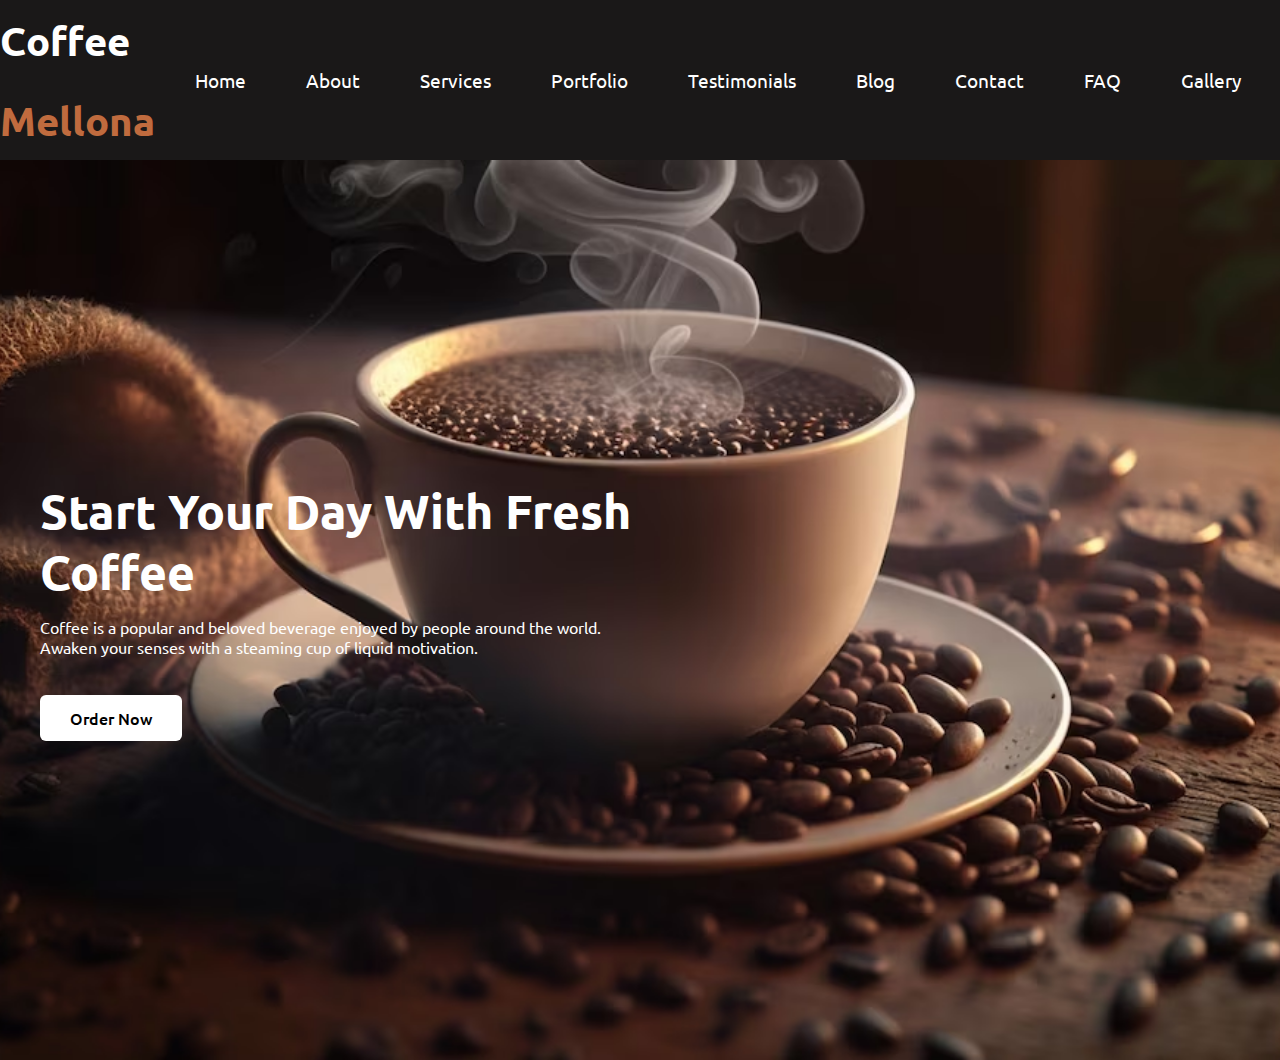
<file: index.html>
<!DOCTYPE html>
<html lang="en">
<head>
    <meta charset="UTF-8">
    <meta http-equiv="X-UA-Compatible" content="IE=edge">
    <meta name="viewport" content="width=device-width, initial-scale=1.0">
    <link rel="stylesheet" href="style.css">
    <link rel="stylesheet" href="https://cdnjs.cloudflare.com/ajax/libs/font-awesome/6.5.2/css/all.min.css">
    <link rel="stylesheet" href="https://cdnjs.cloudflare.com/ajax/libs/font-awesome/4.7.0/css/font-awesome.min.css">
    <title>Coffee Site</title>
</head>
<body>
  <header>
    <nav class="navbar">
        <div class="left">
            <h1><a href="#" class="logo"> Coffee <span> Mellona</span></a></h1>
        </div>
        <div class="right">
            <input type="checkbox" id="check">
            <label for="check" class="checkBtn">
                <i class="fa fa-bars"></i>
            </label>
            <ul class="list">
                <li><a href="index.html">Home</a></li>
                <li><a href="about.html">About</a></li>
                <li><a href="services.html">Services</a></li>
                <li><a href="portfolio.html">Portfolio</a></li>
                <li><a href="testimonials.html">Testimonials</a></li>
                <li><a href="blog.html">Blog</a></li>
                <li><a href="contact.html">Contact</a></li>
                <li><a href="faq.html">FAQ</a></li>
                <li><a href="gallery.html">Gallery</a></li>
            </ul>
        </div>
    </nav>
  </header>
  <section class="hero-section">
    <div class="content">
        <h1>Start Your Day With Fresh Coffee</h1>
        <p>
          Coffee is a popular and beloved beverage enjoyed
           by people around the world. Awaken your senses with a steaming cup of liquid motivation.
        </p>
        <button>Order Now</button>
    </div>
  </section>
</body>
</html>
</file>
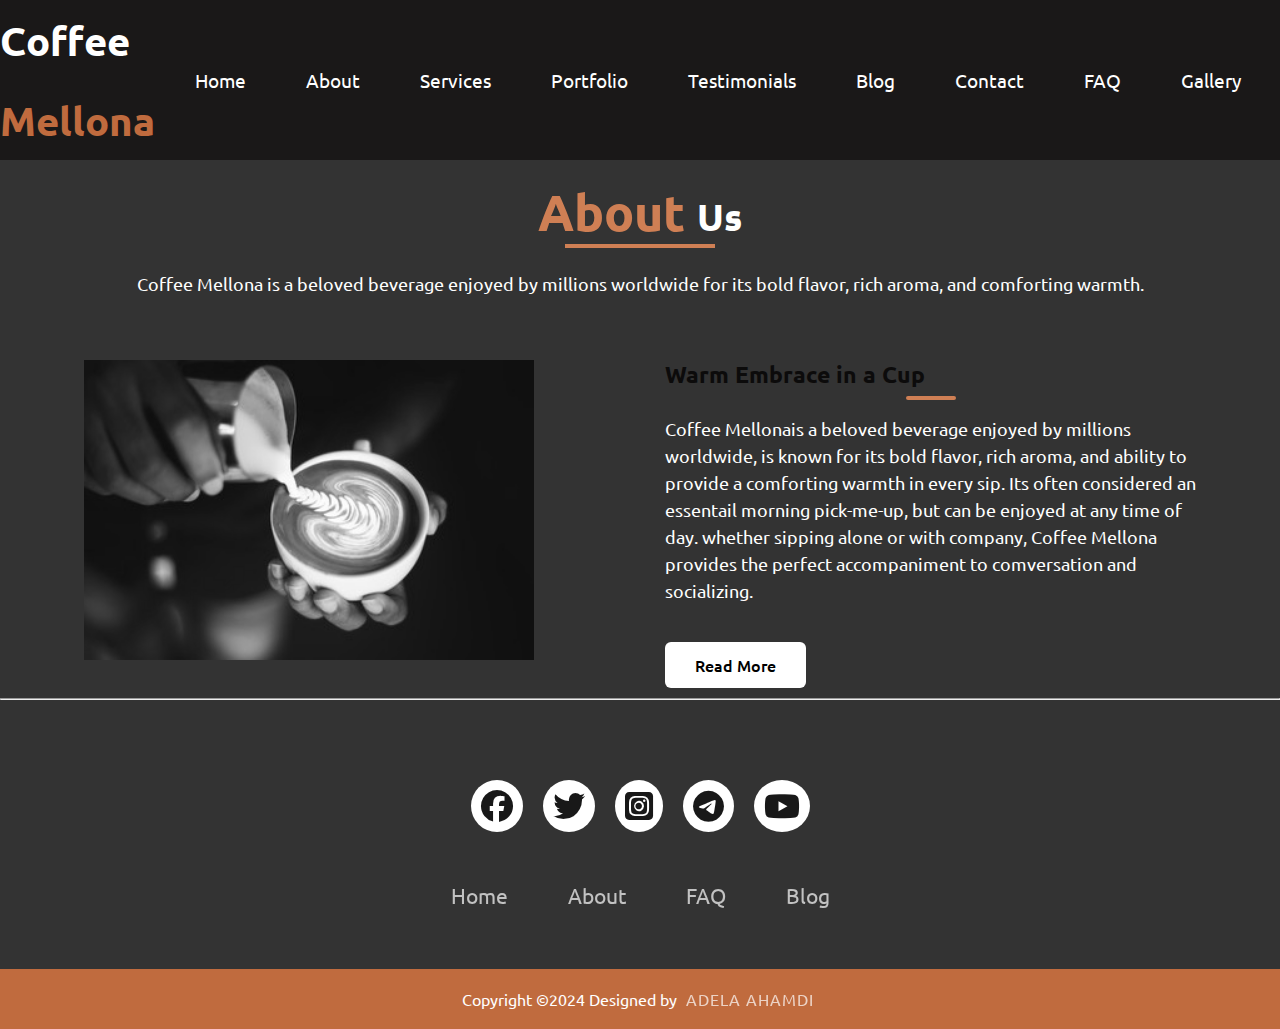
<file: about.html>
<!DOCTYPE html>
<html lang="en">
<head>
    <meta charset="UTF-8">
    <meta http-equiv="X-UA-Compatible" content="IE=edge">
    <meta name="viewport" content="width=device-width, initial-scale=1.0">
    <link rel="stylesheet" href="style.css">
    <link rel="stylesheet" href="https://cdnjs.cloudflare.com/ajax/libs/font-awesome/6.5.2/css/all.min.css">
    <link rel="stylesheet" href="https://cdnjs.cloudflare.com/ajax/libs/font-awesome/4.7.0/css/font-awesome.min.css">
    <title>Coffee Site</title>
</head>
<body>
    <nav class="navbar">
        <div class="left">
            <h1><a href="#" class="logo"> Coffee <span> Mellona</span></a></h1>
        </div>
        <div class="right">
            <input type="checkbox" id="check">
            <label for="check" class="checkBtn">
                <i class="fa fa-bars"></i>
            </label>
            <ul class="list">
                <li><a href="index.html">Home</a></li>
                <li><a href="about.html">About</a></li>
                <li><a href="services.html">Services</a></li>
                <li><a href="portfolio.html">Portfolio</a></li>
                <li><a href="testimonials.html">Testimonials</a></li>
                <li><a href="blog.html">Blog</a></li>
                <li><a href="contact.html">Contact</a></li>
                <li><a href="faq.html">FAQ</a></li>
                <li><a href="gallery.html">Gallery</a></li>
            </ul>
        </div>
    </nav>
    <div class="heading">
        <h1 class="hd">About <span>Us</span> </h1>
        <p> Coffee Mellona is a beloved beverage enjoyed by millions worldwide for its bold 
        flavor, rich aroma, and comforting warmth.</p>
    </div>
    <div class="container">
        <section class="about">
            <div class="about-image">
                <img src="image/c.jpg" alt="coffee-pic">
            </div>
            <div class="about-container">
                <h2>Warm Embrace in a Cup</h2>
                <p>Coffee  Mellonais a beloved beverage enjoyed by millions worldwide, is known for its bold 
                 flavor, rich aroma, and ability to provide a comforting warmth in every sip. Its often considered 
                 an essentail morning pick-me-up,  but can be enjoyed at any time of day.
                  whether sipping alone or with company, Coffee Mellona provides the perfect accompaniment to comversation  and socializing.</p>
                  <button class="bt">Read More</button>
            </div>
        </section>
    </div><hr>
    <div class="footercontainer">
        <div class="socialsicon">
          <a href=""><i class="fa-brands fa-facebook"></i></a>
          <a href=""><i class="fa-brands fa-twitter"></i></a>
          <a href=""><i class="fa-brands fa-square-instagram"></i></i></a>
          <a href=""><i class="fa-brands fa-telegram"></i></a>
          <a href=""><i class="fa-brands fa-youtube"></i></a>
        </div>
        <div class="footernav">
          <ul>
            <li><a href="">Home</a></li>
            <li><a href="">About</a></li>
            <li><a href="">FAQ</a></li>
            <li><a href="">Blog</a></li>
    
          </ul>
        </div>
      </div>
    </body>
    <footer class="footerbottom">
      <p>Copyright &copy;2024 Designed by <span class="designer">Adela Ahamdi</span></p>
    </footer>
</html>
</file>
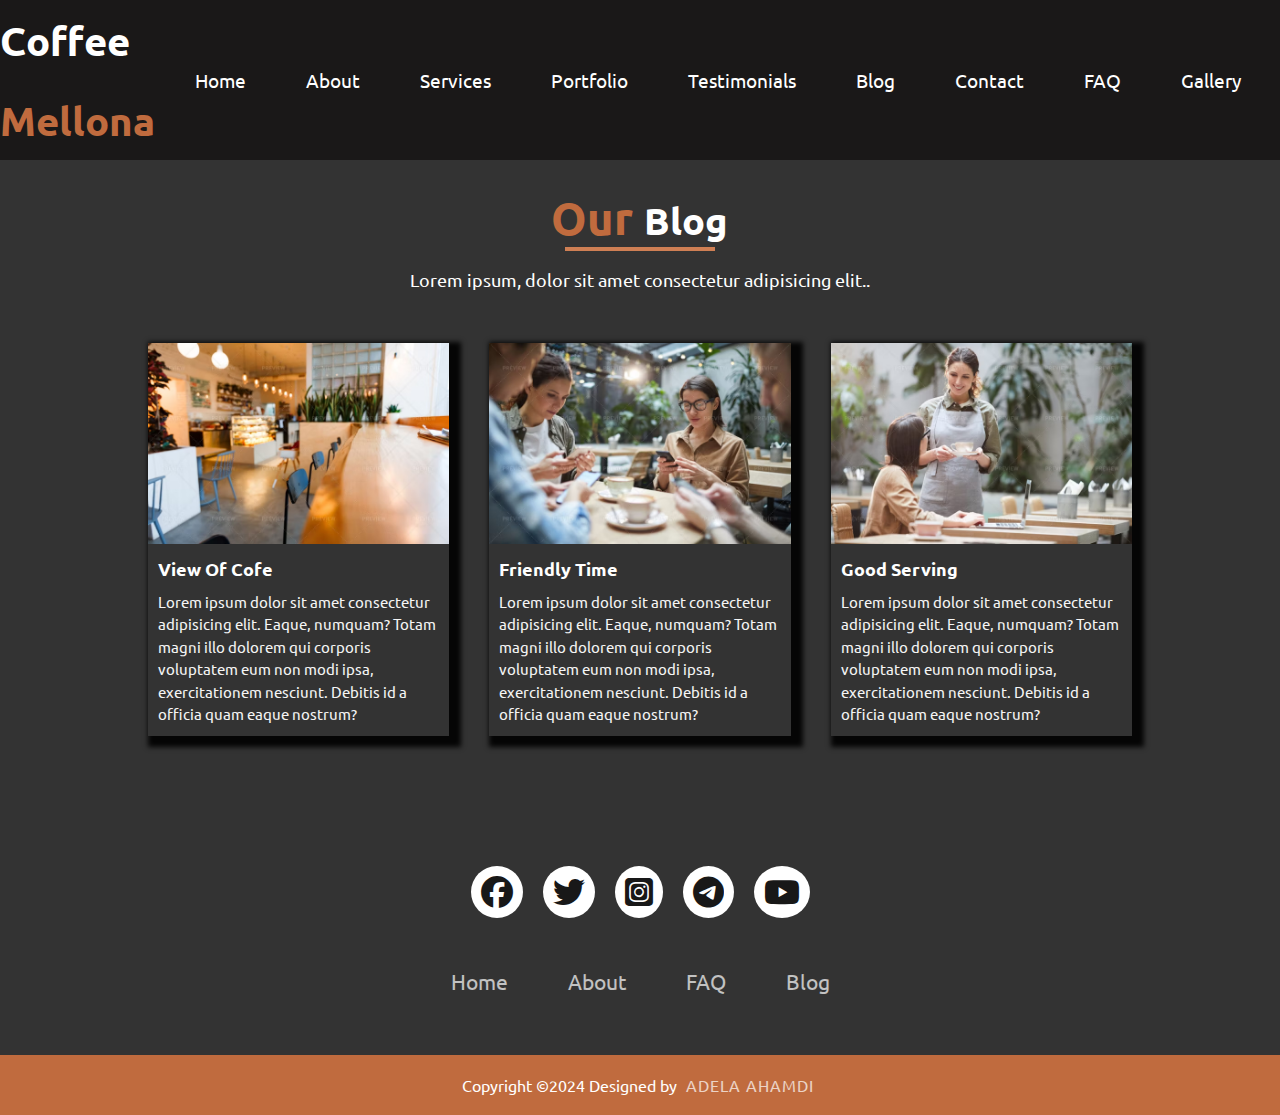
<file: blog.html>
<!DOCTYPE html>
<html lang="en">
<head>
    <meta charset="UTF-8">
    <meta http-equiv="X-UA-Compatible" content="IE=edge">
    <meta name="viewport" content="width=device-width, initial-scale=1.0">
    <link rel="stylesheet" href="https://cdnjs.cloudflare.com/ajax/libs/font-awesome/6.5.2/css/all.min.css">
    <link rel="stylesheet" href="https://cdnjs.cloudflare.com/ajax/libs/font-awesome/4.7.0/css/font-awesome.min.css">
    <link rel="stylesheet" href="style.css">
    <title>Tourism Site</title>
</head>
<body>
    <nav class="navbar">
        <div class="left">
            <h1><a href="#" class="logo"> Coffee <span> Mellona</span></a></h1>
        </div>
        <div class="right">
            <input type="checkbox" id="check">
            <label for="check" class="checkBtn">
                <i class="fa fa-bars"></i>
            </label>
            <ul class="list">
                <li><a href="index.html">Home</a></li>
                <li><a href="about.html">About</a></li>
                <li><a href="services.html">Services</a></li>
                <li><a href="portfolio.html">Portfolio</a></li>
                <li><a href="testimonials.html">Testimonials</a></li>
                <li><a href="blog.html">Blog</a></li>
                <li><a href="contact.html">Contact</a></li>
                <li><a href="faq.html">FAQ</a></li>
                <li><a href="gallery.html">Gallery</a></li>
            </ul>
        </div>
    </nav>
    <div class="blog-container">
        <div class="row">
            <div class="header">
                <h1 class="hd"> Our <span>Blog</span> </h1>
                <p>Lorem ipsum, dolor sit amet consectetur adipisicing elit..</p>
            </div>
            <div class="blog-content">
                <div class="blog-card">
                    <img src="image/cofe3.jpg" alt="post 1">
                    <h3>View Of Cofe</h3>
                    <p>Lorem ipsum dolor sit amet consectetur adipisicing elit. Eaque, numquam? Totam magni illo dolorem qui corporis voluptatem eum non modi ipsa, 
                exercitationem nesciunt.
                Debitis id a officia quam eaque nostrum?</p>
                </div>
                <div class="blog-card">
                    <img src="image/cofe4.jpg" alt="post 1">
                    <h3>Friendly Time</h3>
                    <p>Lorem ipsum dolor sit amet consectetur adipisicing elit. Eaque, numquam? Totam magni illo dolorem qui corporis voluptatem eum non modi ipsa, 
                exercitationem nesciunt.
                Debitis id a officia quam eaque nostrum?</p>
                </div>
                <div class="blog-card">
                    <img src="image/cofe5.jpg" alt="post 1">
                    <h3>Good Serving</h3>
                    <p>Lorem ipsum dolor sit amet consectetur adipisicing elit. Eaque, numquam? Totam magni illo dolorem qui corporis voluptatem eum non modi ipsa, 
                exercitationem nesciunt.
                Debitis id a officia quam eaque nostrum?</p>
                </div>
            </div>
        </div>
    </div>
    <div class="footercontainer">
        <div class="socialsicon">
          <a href=""><i class="fa-brands fa-facebook"></i></a>
          <a href=""><i class="fa-brands fa-twitter"></i></a>
          <a href=""><i class="fa-brands fa-square-instagram"></i></i></a>
          <a href=""><i class="fa-brands fa-telegram"></i></a>
          <a href=""><i class="fa-brands fa-youtube"></i></a>
        </div>
        <div class="footernav">
          <ul>
            <li><a href="">Home</a></li>
            <li><a href="">About</a></li>
            <li><a href="">FAQ</a></li>
            <li><a href="">Blog</a></li>
          </ul>
        </div>
      </div>
    </body>
    <footer class="footerbottom">
      <p>Copyright &copy;2024 Designed by <span class="designer">Adela Ahamdi</span></p>
    </footer>
</html>
</file>
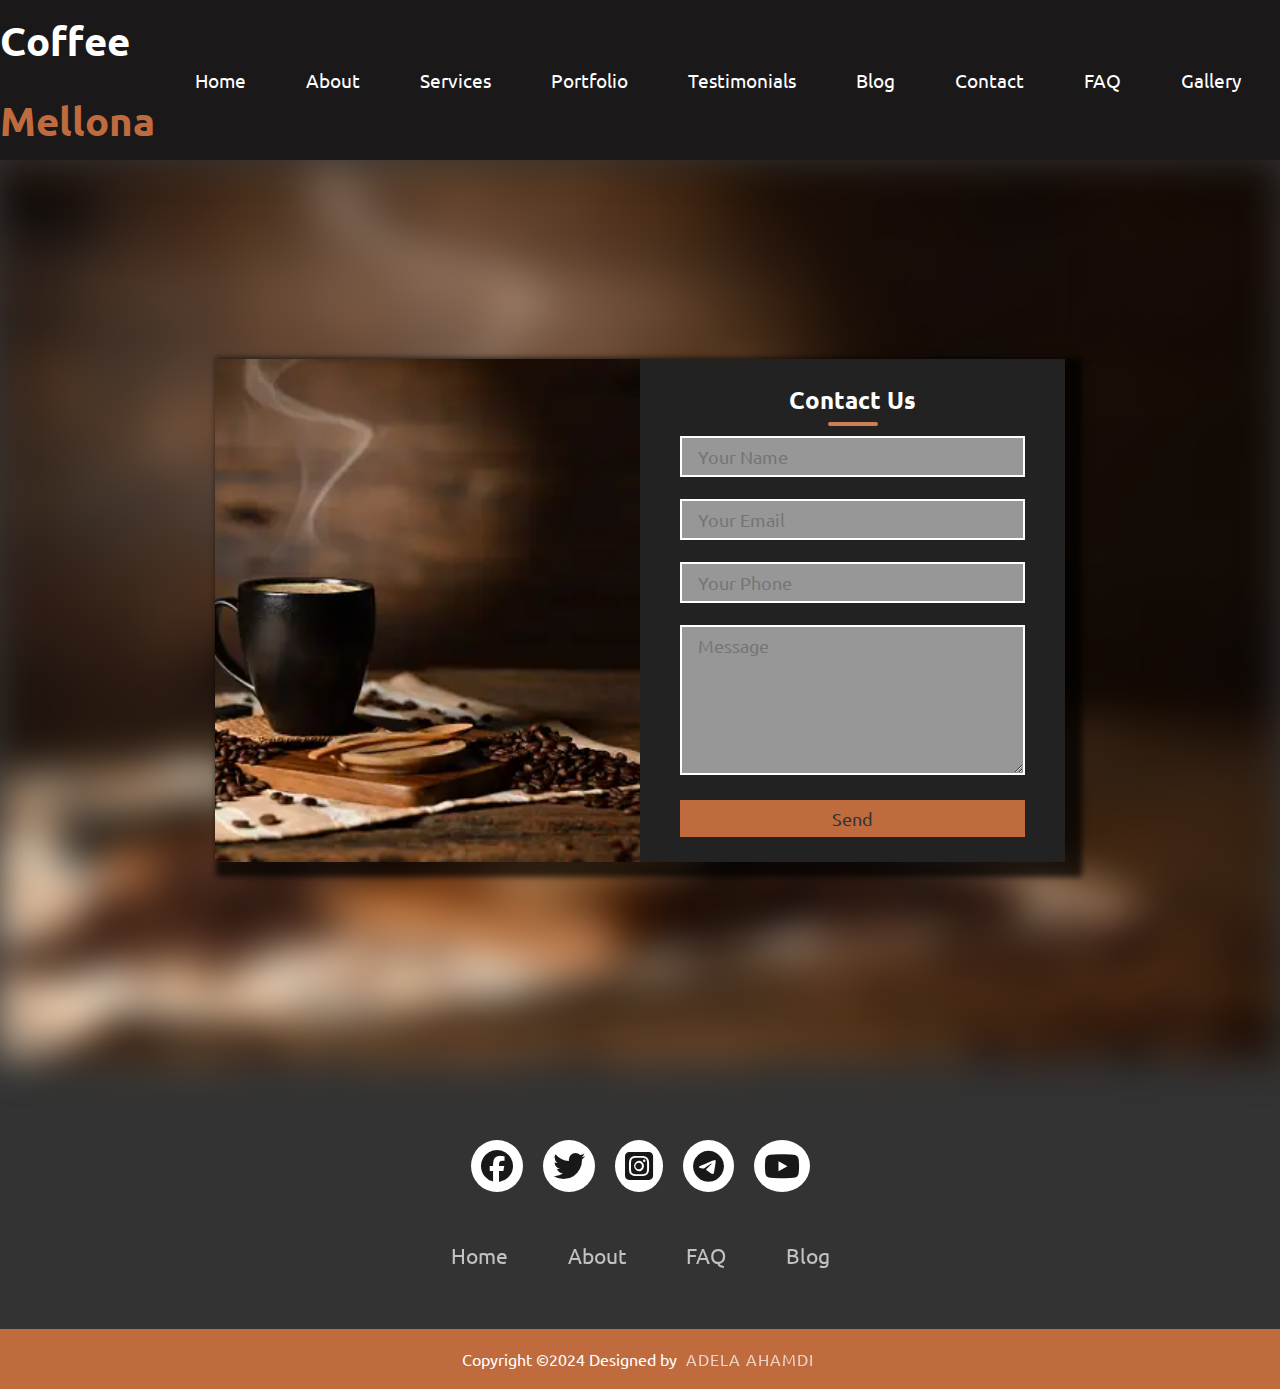
<file: contact.html>
<!DOCTYPE html>
<html lang="en">
<head>
    <meta charset="UTF-8">
    <meta http-equiv="X-UA-Compatible" content="IE=edge">
    <meta name="viewport" content="width=device-width, initial-scale=1.0">
    <link rel="stylesheet" href="https://cdnjs.cloudflare.com/ajax/libs/font-awesome/4.7.0/css/font-awesome.min.css">
    <link rel="stylesheet" href="style.css">
    <link rel="stylesheet" href="https://cdnjs.cloudflare.com/ajax/libs/font-awesome/4.7.0/css/font-awesome.min.css">
    <link rel="stylesheet" href="https://cdnjs.cloudflare.com/ajax/libs/font-awesome/6.5.2/css/all.min.css">
    <title>Tourism Site</title>
</head>
<body>
    <nav class="navbar">
        <div class="left">
            <h1><a href="#" class="logo"> Coffee <span> Mellona</span></a></h1>
        </div>
        <div class="right">
            <input type="checkbox" id="check">
            <label for="check" class="checkBtn">
                <i class="fa fa-bars"></i>
            </label>
            <ul class="list">
                <li><a href="index.html">Home</a></li>
                <li><a href="about.html">About</a></li>
                <li><a href="services.html">Services</a></li>
                <li><a href="portfolio.html">Portfolio</a></li>
                <li><a href="testimonials.html">Testimonials</a></li>
                <li><a href="blog.html">Blog</a></li>
                <li><a href="contact.html">Contact</a></li>
                <li><a href="faq.html">FAQ</a></li>
                <li><a href="gallery.html">Gallery</a></li>
            </ul>
        </div>
    </nav>
    <div class="contact-container">
        <div class="contact-box">
            <div class="contact-left"></div>
            <div class="contact-right">
                <h2>Contact Us</h2>
                <input type="text" class="field" placeholder="Your Name">
                <input type="email" class="field" placeholder="Your Email">
                <input type="text" class="field" placeholder="Your Phone">
                <textarea class="field area" placeholder="Message"></textarea>
                <button class="btn">Send</button>
            </div>
        </div>
    </div>
    <div class="footercontainer">
        <div class="socialsicon">
          <a href=""><i class="fa-brands fa-facebook"></i></a>
          <a href=""><i class="fa-brands fa-twitter"></i></a>
          <a href=""><i class="fa-brands fa-square-instagram"></i></i></a>
          <a href=""><i class="fa-brands fa-telegram"></i></a>
          <a href=""><i class="fa-brands fa-youtube"></i></a>
        </div>
        <div class="footernav">
          <ul>
            <li><a href="">Home</a></li>
            <li><a href="">About</a></li>
            <li><a href="">FAQ</a></li>
            <li><a href="">Blog</a></li>
    
          </ul>
        </div>
      </div>
    </body>
    <footer class="footerbottom">
      <p>Copyright &copy;2024 Designed by <span class="designer">Adela Ahamdi</span></p>
    </footer>
</html>
</file>
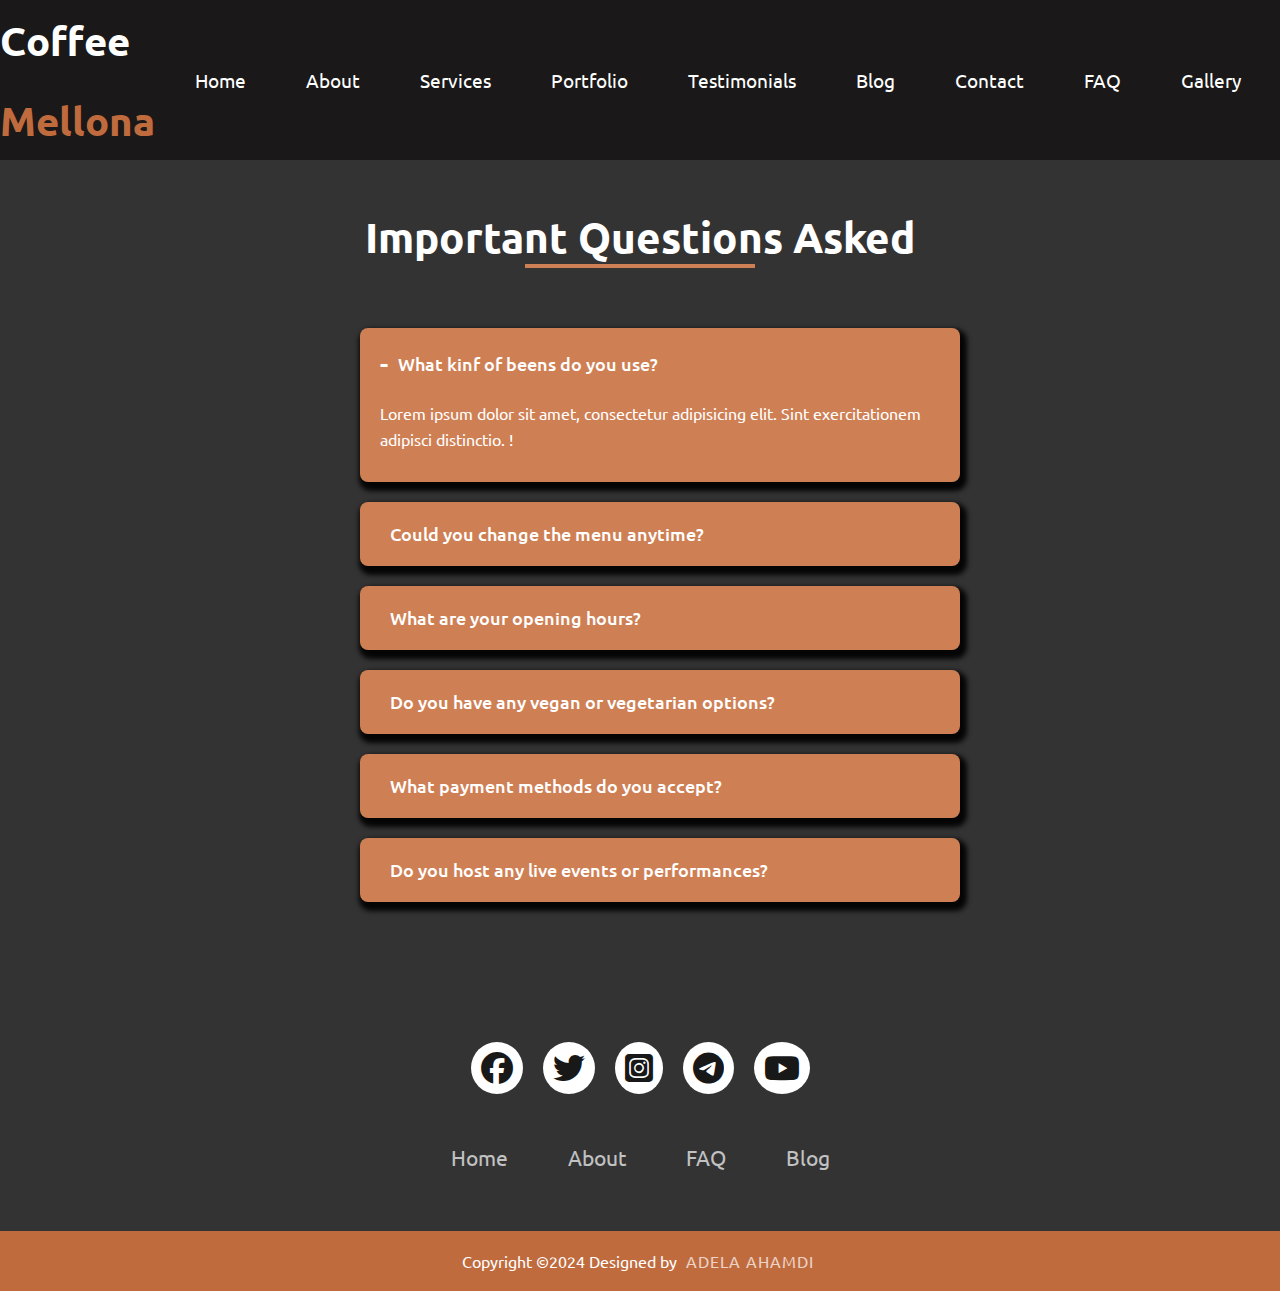
<file: faq.html>
<!DOCTYPE html>
<html lang="en">
<head>
    <meta charset="UTF-8">
    <meta http-equiv="X-UA-Compatible" content="IE=edge">
    <meta name="viewport" content="width=device-width, initial-scale=1.0">
    <link rel="stylesheet" href="https://cdnjs.cloudflare.com/ajax/libs/font-awesome/6.5.2/css/all.min.css">
    <link rel="stylesheet" href="https://cdnjs.cloudflare.com/ajax/libs/font-awesome/4.7.0/css/font-awesome.min.css">
    <link rel="stylesheet" href="style.css">
    <title>Tourism Site</title>
</head>
<body>
    <nav class="navbar">
        <div class="left">
            <h1><a href="#" class="logo"> Coffee <span> Mellona</span></a></h1>
        </div>
        <div class="right">
            <input type="checkbox" id="check">
            <label for="check" class="checkBtn">
                <i class="fa fa-bars"></i>
            </label>
            <ul class="list">
                <li><a href="index.html">Home</a></li>
                <li><a href="about.html">About</a></li>
                <li><a href="services.html">Services</a></li>
                <li><a href="portfolio.html">Portfolio</a></li>
                <li><a href="testimonials.html">Testimonials</a></li>
                <li><a href="blog.html">Blog</a></li>
                <li><a href="contact.html">Contact</a></li>
                <li><a href="faq.html">FAQ</a></li>
                <li><a href="gallery.html">Gallery</a></li>
            </ul>
        </div>
    </nav>
    <div class="title">
        <h1>Important Questions Asked</h1>
    </div>
    <ul class="accordion">
        <li>
            <input type="radio" name="accordion" id="first" checked>
            <label for="first">What kinf of beens do you use?</label>
            <div class="faq-content">
                <p>Lorem ipsum dolor sit amet, consectetur adipisicing elit.
                Sint exercitationem adipisci distinctio. !</p>
            </div>
        </li>
        <li>
            <input type="radio" name="accordion" id="second">
            <label for="second">Could you change the menu anytime?</label>
            <div class="faq-content">
                <p>Lorem ipsum dolor sit amet, consectetur adipisicing elit.
                Sint exercitationem adipisci distinctio. Earum, !</p>
            </div>
        </li>
        <li>
            <input type="radio" name="accordion" id="third">
            <label for="third">What are your opening hours?
            </label>
            <div class="faq-content">
                <p>Lorem ipsum dolor sit amet, consectetur adipisicing elit.
                Sint exercitationem adipisci distinctio.!</p>
            </div>
        </li>
        <li>
            <input type="radio" name="accordion" id="fourth">
            <label for="fourth">Do you have any vegan or vegetarian options?</label>
            <div class="faq-content">
                <p>Lorem ipsum dolor sit amet, consectetur adipisicing elit.
                Sint exercitationem adipisci distinctio. !</p>
            </div>
        </li>
        <li>
            <input type="radio" name="accordion" id="fifth">
            <label for="fifth">What payment methods do you accept?</label>
            <div class="faq-content">
                <p>Lorem ipsum dolor sit amet, consectetur adipisicing elit.
                Sint exercitationem adipisci distinctio. !</p>
            </div>
        </li>
        <li>
            <input type="radio" name="accordion" id="sixth">
            <label for="sixth">Do you host any live events or performances?</label>
            <div class="faq-content">
                <p>Lorem ipsum dolor sit amet, consectetur adipisicing elit.
                Sint exercitationem adipisci distinctio. !</p>
            </div>
        </li>
    </ul>
    <div class="footercontainer">
        <div class="socialsicon">
          <a href=""><i class="fa-brands fa-facebook"></i></a>
          <a href=""><i class="fa-brands fa-twitter"></i></a>
          <a href=""><i class="fa-brands fa-square-instagram"></i></i></a>
          <a href=""><i class="fa-brands fa-telegram"></i></a>
          <a href=""><i class="fa-brands fa-youtube"></i></a>
        </div>
        <div class="footernav">
          <ul>
            <li><a href="">Home</a></li>
            <li><a href="">About</a></li>
            <li><a href="">FAQ</a></li>
            <li><a href="">Blog</a></li>
    
          </ul>
        </div>
      </div>
    </body>
    <footer class="footerbottom">
      <p>Copyright &copy;2024 Designed by <span class="designer">Adela Ahamdi</span></p>
    </footer>
</html>
</file>
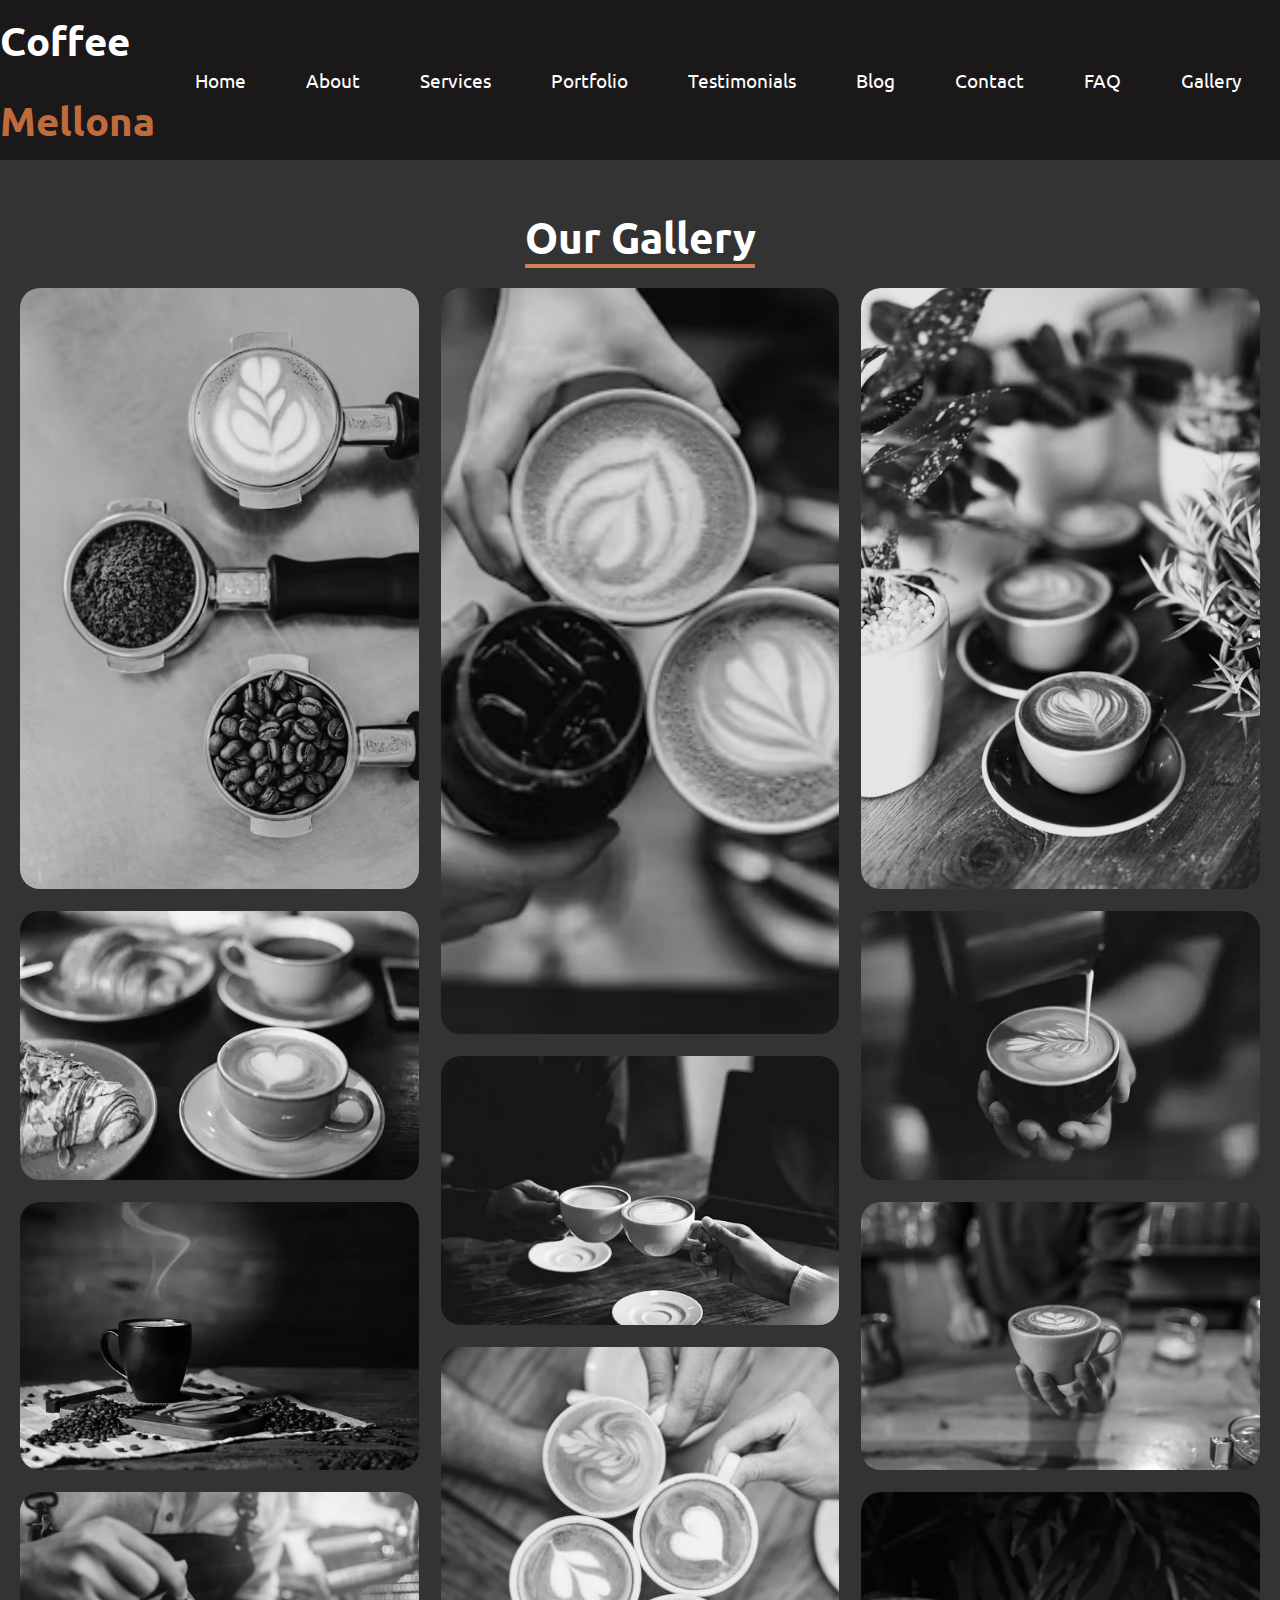
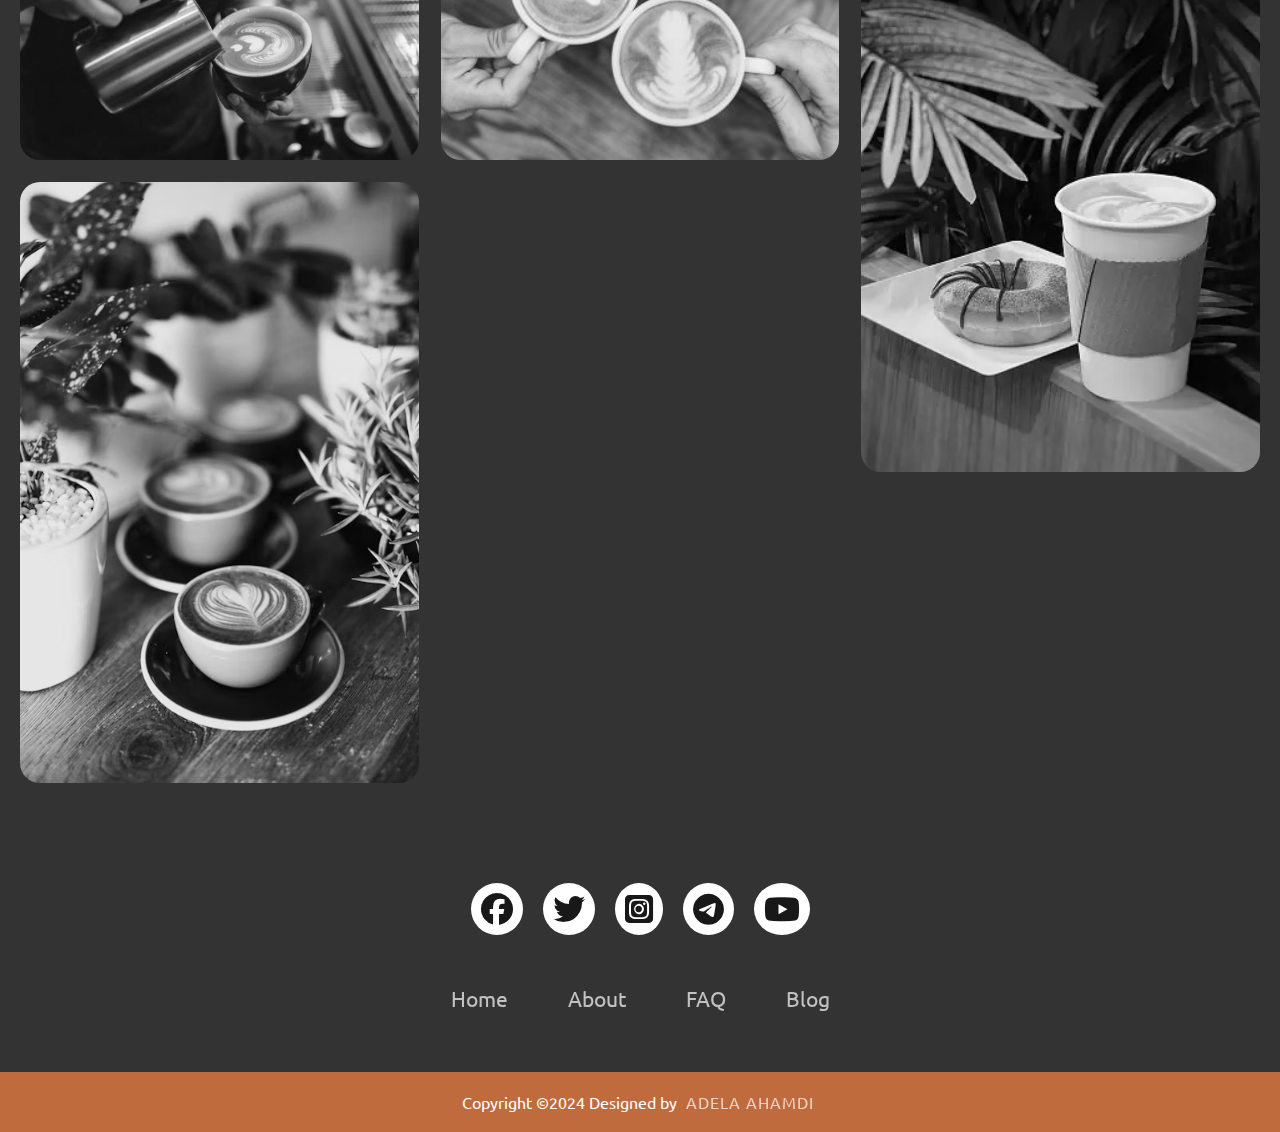
<file: gallery.html>
<!DOCTYPE html>
<html lang="en">
<head>
    <meta charset="UTF-8">
    <meta http-equiv="X-UA-Compatible" content="IE=edge">
    <meta name="viewport" content="width=device-width, initial-scale=1.0">
    <link rel="stylesheet" href="https://cdnjs.cloudflare.com/ajax/libs/font-awesome/6.5.2/css/all.min.css">
    <link rel="stylesheet" href="https://cdnjs.cloudflare.com/ajax/libs/font-awesome/4.7.0/css/font-awesome.min.css">
    <link rel="stylesheet" href="style.css">
    <title>Tourism Site</title>
</head>
<body>
    <nav class="navbar">
        <div class="left">
            <h1><a href="#" class="logo"> Coffee <span> Mellona</span></a></h1>
        </div>
        <div class="right">
            <input type="checkbox" id="check">
            <label for="check" class="checkBtn">
                <i class="fa fa-bars"></i>
            </label>
            <ul class="list">
                <li><a href="index.html">Home</a></li>
                <li><a href="about.html">About</a></li>
                <li><a href="services.html">Services</a></li>
                <li><a href="portfolio.html">Portfolio</a></li>
                <li><a href="testimonials.html">Testimonials</a></li>
                <li><a href="blog.html">Blog</a></li>
                <li><a href="contact.html">Contact</a></li>
                <li><a href="faq.html">FAQ</a></li>
                <li><a href="gallery.html">Gallery</a></li>
            </ul>
        </div>
    </nav> 
    <div class="title">
        <h1>Our Gallery</h1>
    </div>
    <div class="grid-wrap">
        <ul>
            <li><img src="image/photo.jpg" art="photo 1"></li>
            <li><img src="image/photo1.jpg" art="photo 2"></li>
            <li><img src="image/photo2.jpg" art="photo 3"></li> 
            <li><img src="image/photo3.jpg" art="photo 4"></li>
            <li><img src="image/photo4.jpg" art="photo 5"></li>
            <li><img src="image/photo5.jpg" art="photo 6"></li>
            <li><img src="image/photo6.jpg" art="photo 7"></li>
            <li><img src="image/photo7.jpg" art="photo 8"></li>
            <li><img src="image/photo8.jpg" art="photo 9"></li>
            <li><img src="image/photo9.jpg" art="photo 10"></li>
            <li><img src="image/photo10.jpg" art="photo 11"></li>
            <li><img src="image/photo2.jpg" art="photo 12"></li>
        </ul>
    </div>
    <div class="footercontainer">
        <div class="socialsicon">
          <a href=""><i class="fa-brands fa-facebook"></i></a>
          <a href=""><i class="fa-brands fa-twitter"></i></a>
          <a href=""><i class="fa-brands fa-square-instagram"></i></i></a>
          <a href=""><i class="fa-brands fa-telegram"></i></a>
          <a href=""><i class="fa-brands fa-youtube"></i></a>
        </div>
        <div class="footernav">
          <ul>
            <li><a href="">Home</a></li>
            <li><a href="">About</a></li>
            <li><a href="">FAQ</a></li>
            <li><a href="">Blog</a></li>
          </ul>
        </div>
      </div>
    </body>
    <footer class="footerbottom">
      <p>Copyright &copy;2024 Designed by <span class="designer">Adela Ahamdi</span></p>
    </footer>
</html>
</file>
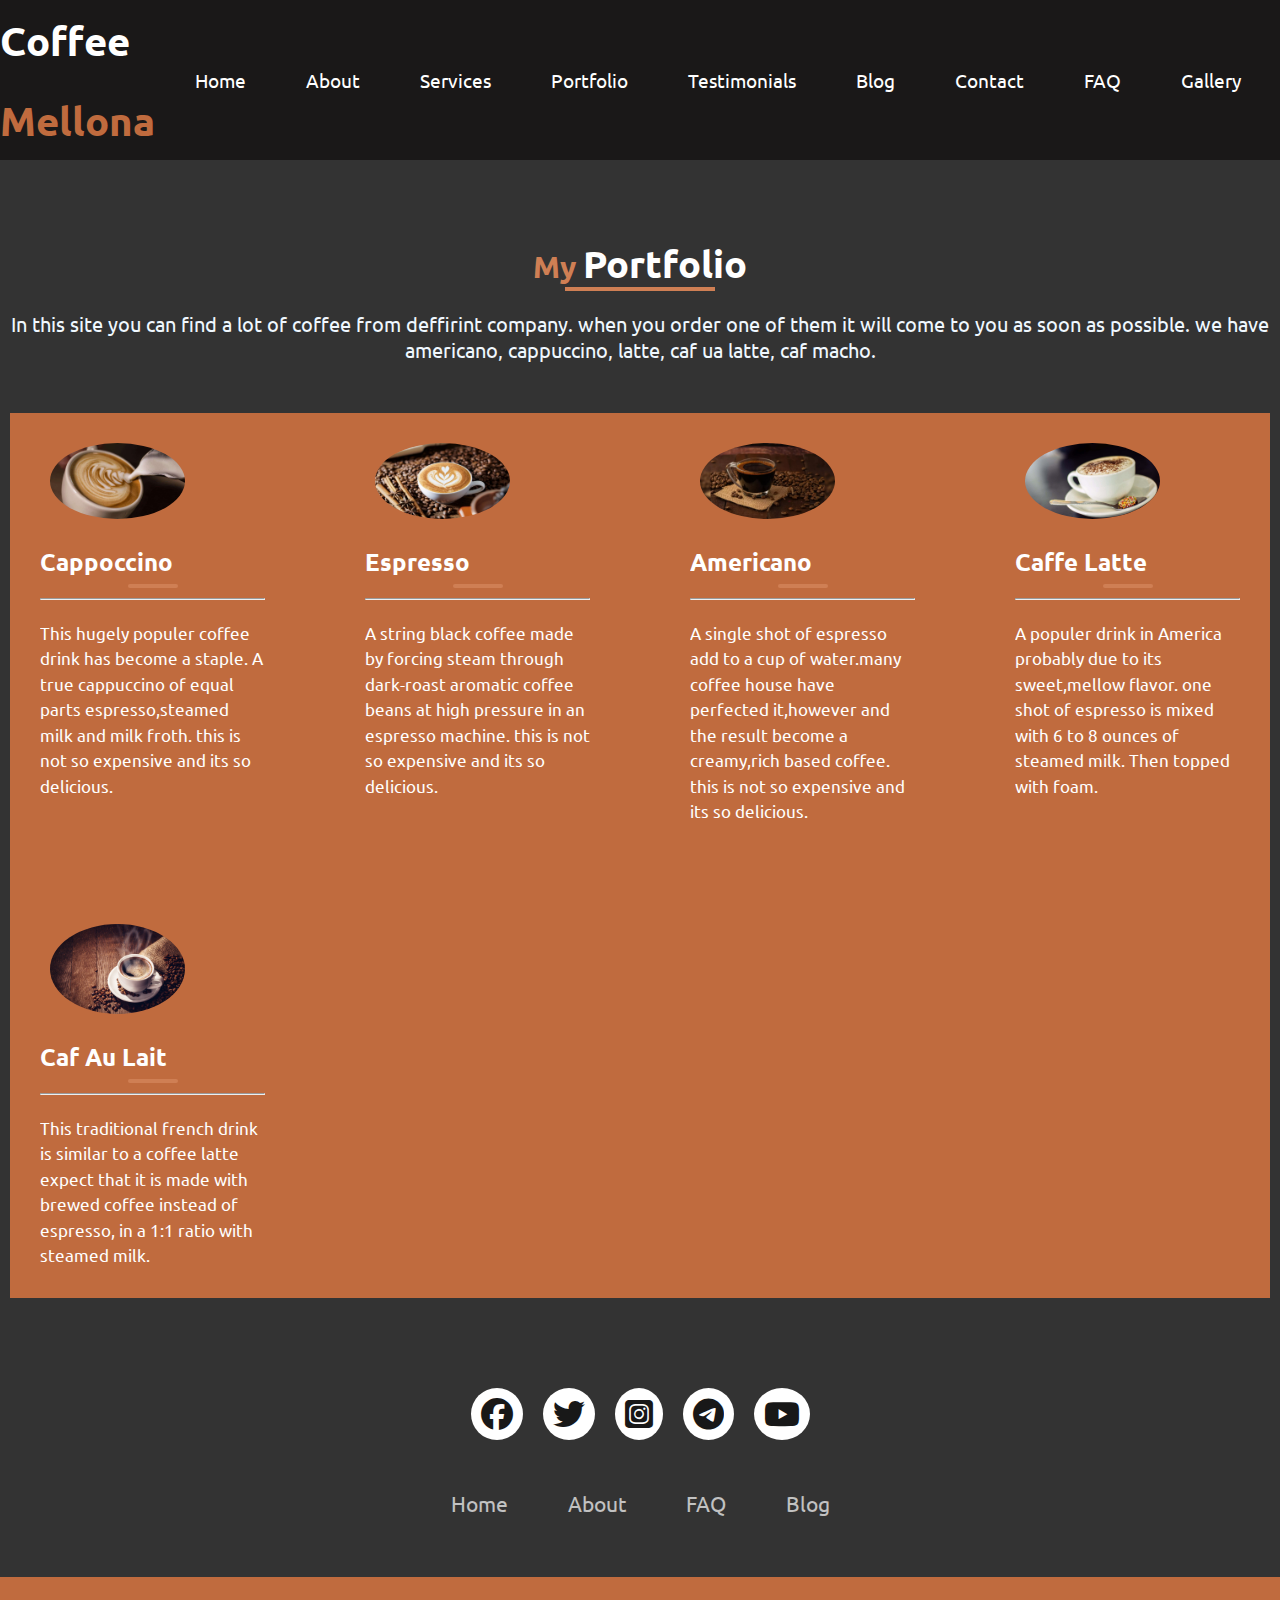
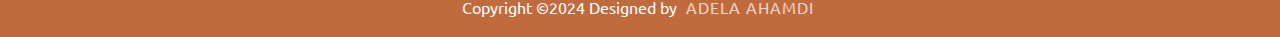
<file: portfolio.html>
<!DOCTYPE html>
<html lang="en">
<head>
    <meta charset="UTF-8">
    <meta http-equiv="X-UA-Compatible" content="IE=edge">
    <meta name="viewport" content="width=device-width, initial-scale=1.0">
    <link rel="stylesheet" href="https://cdnjs.cloudflare.com/ajax/libs/font-awesome/6.5.2/css/all.min.css">
    <link rel="stylesheet" href="https://cdnjs.cloudflare.com/ajax/libs/font-awesome/4.7.0/css/font-awesome.min.css">
    <link rel="stylesheet" href="style.css">
    <title>Tourism Site</title>
</head>
<body>
    <nav class="navbar">
        <div class="left">
            <h1><a href="#" class="logo"> Coffee <span> Mellona</span></a></h1>
        </div>
        <div class="right">
            <input type="checkbox" id="check">
            <label for="check" class="checkBtn">
                <i class="fa fa-bars"></i>
            </label>
            <ul class="list">
                <li><a href="index.html">Home</a></li>
                <li><a href="about.html">About</a></li>
                <li><a href="services.html">Services</a></li>
                <li><a href="portfolio.html">Portfolio</a></li>
                <li><a href="testimonials.html">Testimonials</a></li>
                <li><a href="blog.html">Blog</a></li>
                <li><a href="contact.html">Contact</a></li>
                <li><a href="faq.html">FAQ</a></li>
                <li><a href="gallery.html">Gallery</a></li>
            </ul>
        </div>
    </nav>
    <br>
    <br>
    <br>
    <br>
    <main>
        <section>
            <div class="head">
                <h1 class="hd">
                    My <span>Portfolio</span> 
                </h1>
                <br>
                <p>In this site you can find a lot of coffee from deffirint company.
                when you order one of them it will come to you as soon as possible.
                we have americano, cappuccino, latte, caf ua latte, caf macho.</p>
            </div>
        </section>
        <br>
        <br>
        <section class="grid-container">
            <div class="grid-item">
                <input type="checkbox" id="lightbox1" class="lightbox-toggle">
                <label for="lightbox1">
                    <img src="image/gallery2-img.jpg" alt="product 1">
                    <br>
                    <br>
                    <h2>Cappoccino</h2>
                    <hr>
                    <br>
                    <p>This hugely populer coffee drink has become a staple.
                        A true cappuccino of equal parts espresso,steamed milk and milk froth.
                        this is not so expensive and its so delicious.</p>
                </label>
                <div class="lightbox">
                    <label for="lightbox1" class="close">&times;</label>
                    <img src="image/gallery2-img.jpg" alt="product 1">
                </div>
            </div>
            <div class="grid-item">
                <input type="checkbox" id="lightbox2" class="lightbox-toggle">
                <label for="lightbox2">
                    <img src="image/gallery1-img.jpg" alt="product 2">
                    <br>
                    <br>
                    <h2>Espresso</h2>
                    <hr>
                    <br>
                    <p>A string black coffee made by forcing steam through dark-roast aromatic coffee 
                        beans at high pressure in an espresso machine.
                        this is not so expensive and its so delicious. </p>
                </label>
                <div class="lightbox">
                    <label for="lightbox2" class="close">&times;</label>
                    <img src="image/gallery1-img.jpg" alt="product 2">
                </div>
            </div>
            <div class="grid-item">
                <input type="checkbox" id="lightbox3" class="lightbox-toggle">
                <label for="lightbox3">
                    <img src="image/gallery3-img.jpg" alt="product 3">
                    <br>
                    <br>
                    <h2>Americano</h2>
                    <hr>
                    <br>
                    <p>A single shot of espresso add to a cup of water.many coffee house have
                        perfected it,however and the result become a creamy,rich based coffee.
                    this is not so expensive and its so delicious.</p>
                </label>
                <div class="lightbox">
                    <label for="lightbox3" class="close">&times;</label>
                    <img src="image/gallery3-img.jpg" alt="product 3">
                </div>
            </div>
            <div class="grid-item">
                <input type="checkbox" id="lightbox4" class="lightbox-toggle">
                <label for="lightbox4">
                    <img src="image/gallery4-img.jpg" alt="product 4">
                    <br>
                    <br>
                    <h2>Caffe Latte</h2>
                    <hr>
                    <br>
                    <p>A populer drink in America probably due to its sweet,mellow flavor.
                        one shot of espresso is mixed with 6 to 8 ounces of steamed milk.
                        Then topped with foam.</p>
                </label>
                <div class="lightbox">
                    <label for="lightbox4" class="close">&times;</label>
                    <img src="image/gallery4-img.jpg" alt="product 4">
                </div>
            </div>
            <div class="grid-item">
                <input type="checkbox" id="lightbox4" class="lightbox-toggle">
                <label for="lightbox4">
                    <img src="image/coffee5-img.jpg" alt="product 5">
                    <br>
                    <br>
                    <h2>Caf Au Lait</h2>
                    <hr>
                    <br>
                    <p>This traditional french drink is similar to a coffee latte 
                        expect that it is made with brewed coffee instead of espresso,
                        in a 1:1 ratio with steamed milk.</p>
                </label>
                <div class="lightbox">
                    <label for="lightbox4" class="close">&times;</label>
                    <img src="image/coffee5-img.jpg" alt="product 5">
                </div>
            </div>
        </section>
    </main>
    <div class="footercontainer">
        <div class="socialsicon">
          <a href=""><i class="fa-brands fa-facebook"></i></a>
          <a href=""><i class="fa-brands fa-twitter"></i></a>
          <a href=""><i class="fa-brands fa-square-instagram"></i></i></a>
          <a href=""><i class="fa-brands fa-telegram"></i></a>
          <a href=""><i class="fa-brands fa-youtube"></i></a>
        </div>
        <div class="footernav">
          <ul>
            <li><a href="">Home</a></li>
            <li><a href="">About</a></li>
            <li><a href="">FAQ</a></li>
            <li><a href="">Blog</a></li>
    
          </ul>
        </div>
      </div>
    </body>
    <footer class="footerbottom">
      <p>Copyright &copy;2024 Designed by <span class="designer">Adela Ahamdi</span></p>
    </footer>
</html>
</file>
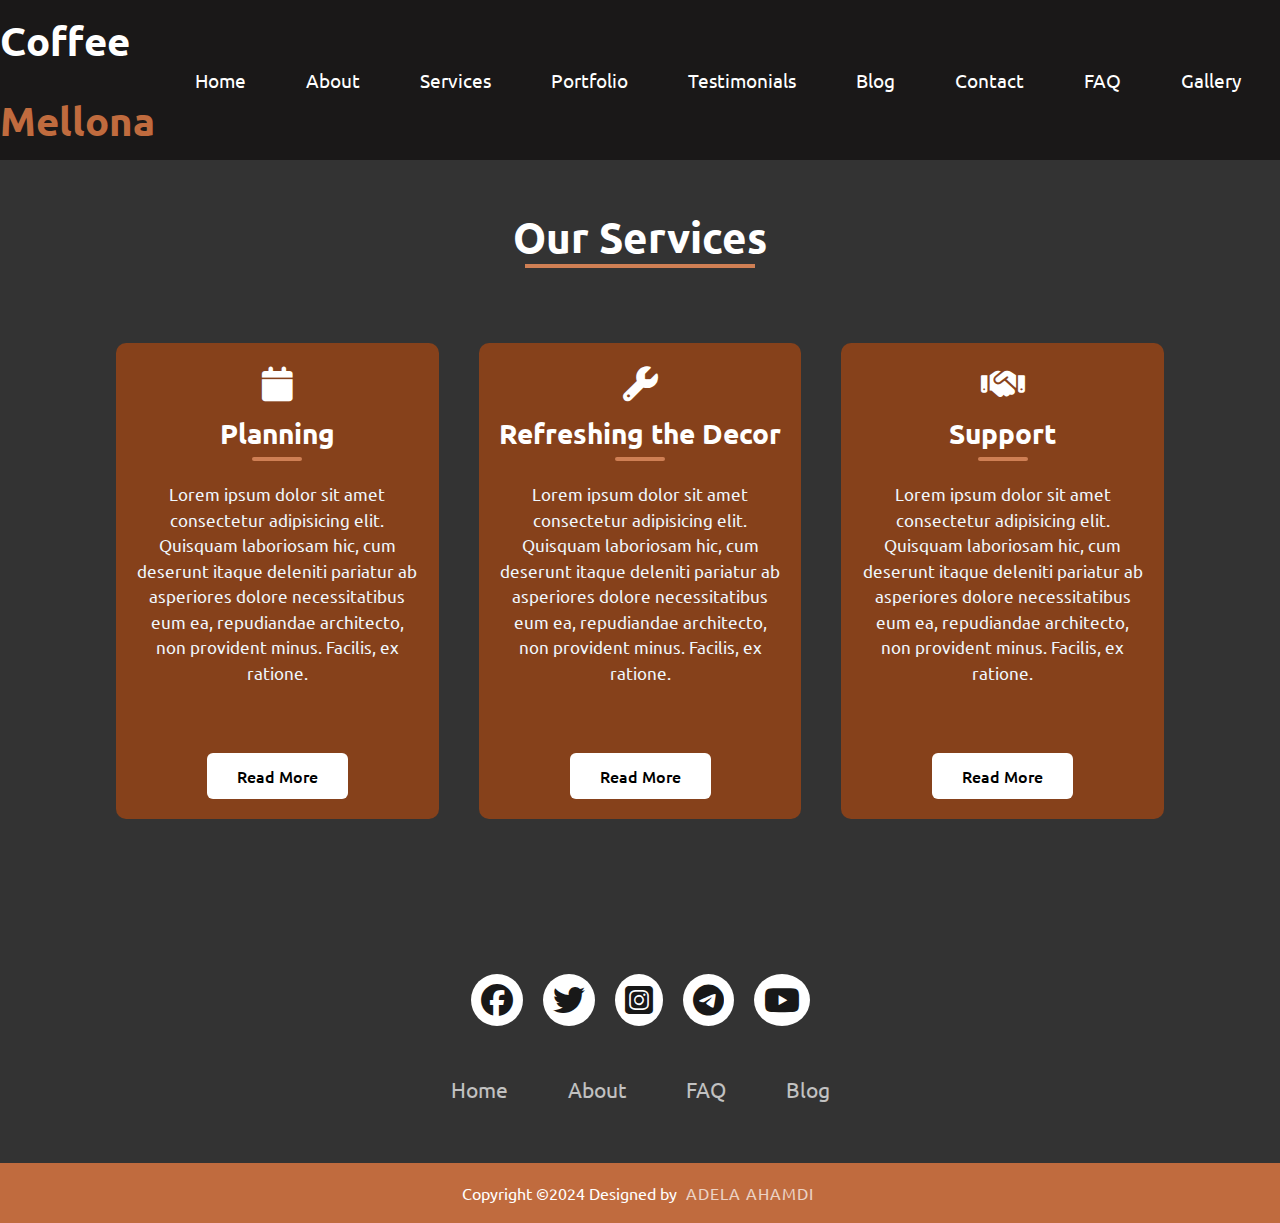
<file: services.html>
<!DOCTYPE html>
<html lang="en">
<head>
    <meta charset="UTF-8">
    <meta http-equiv="X-UA-Compatible" content="IE=edge">
    <meta name="viewport" content="width=device-width, initial-scale=1.0">
    <link rel="stylesheet" href="https://cdnjs.cloudflare.com/ajax/libs/font-awesome/4.7.0/css/font-awesome.min.css">
    <link rel="stylesheet" href="https://cdnjs.cloudflare.com/ajax/libs/font-awesome/6.5.2/css/all.min.css">
    <link rel="stylesheet" href="style.css">
    <title>Tourism Site</title>
</head>
<body>
    <nav class="navbar">
        <div class="left">
            <h1><a href="#" class="logo"> Coffee <span> Mellona</span></a></h1>
        </div>
        <div class="right">
            <input type="checkbox" id="check">
            <label for="check" class="checkBtn">
                <i class="fa fa-bars"></i>
            </label>
            <ul class="list">
                <li><a href="index.html">Home</a></li>
                <li><a href="about.html">About</a></li>
                <li><a href="services.html">Services</a></li>
                <li><a href="portfolio.html">Portfolio</a></li>
                <li><a href="testimonials.html">Testimonials</a></li>
                <li><a href="blog.html">Blog</a></li>
                <li><a href="contact.html">Contact</a></li>
                <li><a href="faq.html">FAQ</a></li>
                <li><a href="gallery.html">Gallery</a></li>
            </ul>
        </div>
    </nav>
    <div class="section">
        <div class="title">
            <h1>Our Services</h1>
        </div>
        <div class="services">
            <div class="card">
                <div class="icon">
                    <i class="fas fa-calendar"></i>
                </div>
                <h2>Planning</h2>
                <p>Lorem ipsum dolor sit amet consectetur adipisicing elit. Quisquam laboriosam hic,
                 cum deserunt itaque deleniti pariatur ab asperiores dolore necessitatibus eum ea, 
                 repudiandae architecto, non provident minus. Facilis, ex ratione.</p>
                 <a href="#" class="bt">Read More</a>
            </div>
            <div class="card">
                <div class="icon">
                    <i class="fas fa-wrench"></i>
                </div>
                <h2>Refreshing the Decor</h2>
                <p>Lorem ipsum dolor sit amet consectetur adipisicing elit. Quisquam laboriosam hic,
                 cum deserunt itaque deleniti pariatur ab asperiores dolore necessitatibus eum ea, 
                 repudiandae architecto, non provident minus. Facilis, ex ratione.</p>
                 <a href="#" class="bt">Read More</a>
            </div>
            <div class="card">
                <div class="icon">
                    <i class="fas fa-handshake"></i>
                </div>
                <h2>Support</h2>
                <p>Lorem ipsum dolor sit amet consectetur adipisicing elit. Quisquam laboriosam hic,
                 cum deserunt itaque deleniti pariatur ab asperiores dolore necessitatibus eum ea, 
                 repudiandae architecto, non provident minus. Facilis, ex ratione.</p>
                 <a href="#" class="bt">Read More</a>
            </div>
        </div>
    </div>
    <div class="footercontainer">
        <div class="socialsicon">
          <a href=""><i class="fa-brands fa-facebook"></i></a>
          <a href=""><i class="fa-brands fa-twitter"></i></a>
          <a href=""><i class="fa-brands fa-square-instagram"></i></i></a>
          <a href=""><i class="fa-brands fa-telegram"></i></a>
          <a href=""><i class="fa-brands fa-youtube"></i></a>
        </div>
        <div class="footernav">
          <ul>
            <li><a href="">Home</a></li>
            <li><a href="">About</a></li>
            <li><a href="">FAQ</a></li>
            <li><a href="">Blog</a></li>
    
          </ul>
        </div>
      </div>
    </body>
    <footer class="footerbottom">
      <p>Copyright &copy;2024 Designed by <span class="designer">Adela Ahamdi</span></p>
    </footer>
</html>
</file>
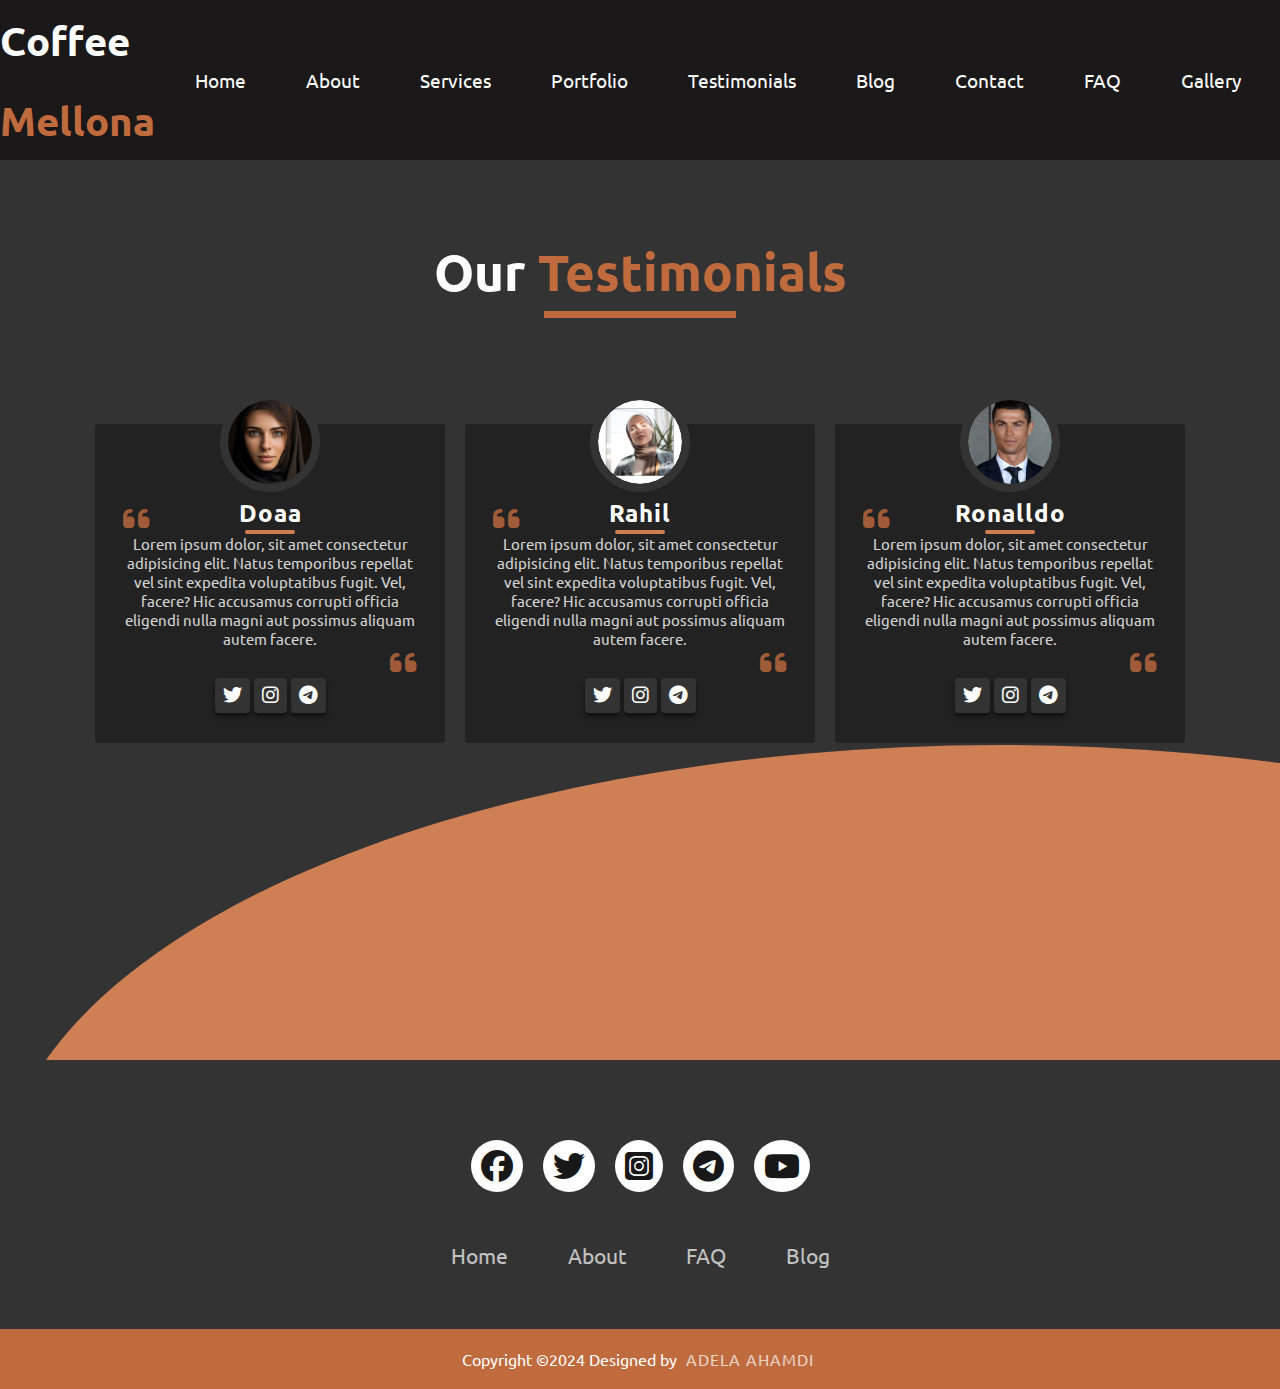
<file: testimonials.html>
<!DOCTYPE html>
<html lang="en">
<head>
    <meta charset="UTF-8">
    <meta http-equiv="X-UA-Compatible" content="IE=edge">
    <meta name="viewport" content="width=device-width, initial-scale=1.0">
    <link rel="stylesheet" href="https://cdnjs.cloudflare.com/ajax/libs/font-awesome/4.7.0/css/font-awesome.min.css">
    <link rel="stylesheet" href="style.css">
    <link rel="stylesheet" href="https://cdnjs.cloudflare.com/ajax/libs/font-awesome/6.5.2/css/all.min.css">
    <title>Tourism Site</title>
</head>
<body>
    <nav class="navbar">
        <div class="left">
            <h1><a href="#" class="logo"> Coffee <span> Mellona</span></a></h1>
        </div>
        <div class="right">
            <input type="checkbox" id="check">
            <label for="check" class="checkBtn">
                <i class="fa fa-bars"></i>
            </label>
            <ul class="list">
                <li><a href="index.html">Home</a></li>
                <li><a href="about.html">About</a></li>
                <li><a href="services.html">Services</a></li>
                <li><a href="portfolio.html">Portfolio</a></li>
                <li><a href="testimonials.html">Testimonials</a></li>
                <li><a href="blog.html">Blog</a></li>
                <li><a href="contact.html">Contact</a></li>
                <li><a href="faq.html">FAQ</a></li>
                <li><a href="gallery.html">Gallery</a></li>
            </ul>
        </div>
    </nav> 
    <section class="sc">
        <div class="heading"><b>Our</b> Testimonials</div>
        <div class="wrapper">
            <div class="container">
                <div class="profile">
                    <div class="imgbox">
                        <img src="image/img3.jpg" alt="picture 1">
                    </div>
                    <h2>Doaa</h2>
                </div>
                <p><span class="fa fa-quote-left left"></span>Lorem ipsum dolor, 
                    sit amet consectetur adipisicing elit. 
                    Natus temporibus repellat vel sint expedita voluptatibus fugit.
                     Vel, facere? Hic accusamus corrupti officia eligendi 
                     nulla magni aut possimus aliquam autem facere.<span class="fa fa-quote-left right"></span></p>
                     <div class="social">
                        <i class="fab fa-twitter"></i>
                        <i class="fab fa-instagram"></i>
                        <i class="fab fa-telegram"></i>
                     </div>
            </div>
            <div class="container">
                <div class="profile">
                    <div class="imgbox">
                        <img src="image/img2.jpg" alt="picture 1">
                    </div>
                    <h2>Rahil</h2>
                </div>
                <p><span class="fa fa-quote-left left"></span>Lorem ipsum dolor, 
                    sit amet consectetur adipisicing elit. 
                    Natus temporibus repellat vel sint expedita voluptatibus fugit.
                     Vel, facere? Hic accusamus corrupti officia eligendi 
                     nulla magni aut possimus aliquam autem facere.<span class="fa fa-quote-left right"></span></p>
                     <div class="social">
                        <i class="fab fa-twitter"></i>
                        <i class="fab fa-instagram"></i>
                        <i class="fab fa-telegram"></i>
                     </div>
            </div>
            <div class="container">
                <div class="profile">
                    <div class="imgbox">
                        <img src="image/img1.jpg" alt="picture 1">
                    </div>
                    <h2>Ronalldo</h2>
                </div>
                <p><span class="fa fa-quote-left left"></span>Lorem ipsum dolor, 
                    sit amet consectetur adipisicing elit. 
                    Natus temporibus repellat vel sint expedita voluptatibus fugit.
                     Vel, facere? Hic accusamus corrupti officia eligendi 
                     nulla magni aut possimus aliquam autem facere.<span class="fa fa-quote-left right"></span></p>
                     <div class="social">
                        <i class="fab fa-twitter"></i>
                        <i class="fab fa-instagram"></i>
                        <i class="fab fa-telegram"></i>
                     </div>
             </div> 
        </div>
    </section>
    <div class="footercontainer">
        <div class="socialsicon">
          <a href=""><i class="fa-brands fa-facebook"></i></a>
          <a href=""><i class="fa-brands fa-twitter"></i></a>
          <a href=""><i class="fa-brands fa-square-instagram"></i></i></a>
          <a href=""><i class="fa-brands fa-telegram"></i></a>
          <a href=""><i class="fa-brands fa-youtube"></i></a>
        </div>
        <div class="footernav">
          <ul>
            <li><a href="">Home</a></li>
            <li><a href="">About</a></li>
            <li><a href="">FAQ</a></li>
            <li><a href="">Blog</a></li>
    
          </ul>
        </div>
      </div>
    </body>
    <footer class="footerbottom">
      <p>Copyright &copy;2024 Designed by <span class="designer">Adela Ahamdi</span></p>
    </footer>
</html>
</file>
<file: style.css>
@import url('https://fonts.googleapis.com/css2?family=Poppins&family=Ubuntu:wght@300;700&display=swap');

* {
    margin: 0;
    padding: 0;
    box-sizing: border-box;
    color: #fff;
    font-family: 'Ubuntu', sans-serif;
}

body{
    height: 100vh;
    background-color: #333;
   
   
}

.navbar {
    background-color:rgb(26, 24, 24);
    display: flex;
    justify-content: space-around;
    align-items: center;
    line-height: 5rem;
   
}
.logo{
    color: #fff;
    text-decoration: none;
    font-weight: 600px;
}
.logo span {
    color: #c06b3e;
}

.left h1 {
    font-size: 2.5rem;
    cursor: pointer;
}

.checkBtn {
    display: none;
}

#check {
    display: none;
}

.checkBtn {
    cursor: pointer;
    font-size: 30px;
    float: right;
    color: rgb(24, 22, 22);
    line-height: 80px;
}

.right ul {
    display: flex;
    list-style: none;
}

.right ul li a {
    padding: 10px 20px;
    font-size: 1.2rem;
    color: white;
    cursor: pointer;
    text-decoration: none;
    transition: all 1s;
}


.right ul li a:hover {
    background-color:#cf7f54;
    border-radius: 7px;
    color: rgb(22, 7, 36);
}

@media screen and (max-width:805px) {
    .list {
        width: 100%;
        background-color: #86411b;
        text-align: center;
        display: flex;
        flex-direction: column;
        position: absolute;
        top: 4rem;
        left: 100%;
        transition: all 1s;
        z-index: 1;
    }

    #check {
        display: none;
    }

    .checkBtn {
        display: block;
    }

    #check:checked~ul {
        left: 0%;
    }

}
.hero-section{
    background: url(image/coffee8-img.jpg);
    background-position: center;
    background-size: cover;
    height: 100vh;
    display: flex;
    align-items: center;
    padding: 0 20px;
}
 
.hero-section .content{
    color: #fff;
    max-width: 1200px;
    width: 100%;
    margin: 0 auto;
}
.hero-section .content h1{
    font-size: 3rem;
    max-width: 600px;
}

.hero-section .content p{
    font-weight: 300px;
    margin-top: 15px;
    max-width: 600px;
    
}
  
.hero-section .content button{
    background: #fff;
    color: black;
    outline: none;
    border: none;
    font-size: 1rem;
    font-weight: 500;
    margin-top: 38px;
    padding: 12px 30px;
    border-radius: 6px;
    cursor: pointer;
}
  
.hero-section .content button:hover {
    color: #fff;
    background: #c06b3e;
}
  
.heading{
    width: 90%;
    display: flex;
    justify-content: center;
    align-items: center;
    flex-direction: column;
    text-align: center;
    margin: 20px auto;
}

.heading h1 {
    font-size: 50px;
    color:#cf7f54;
    margin-bottom: 25px;
    position:relative;
}

.heading h1 ::after {
     content: "";
    width: 150px;
    height: 4px;
    background-color:#cf7f54 ;
    display: block;
    margin: auto;
    
}

.heading p{
    font-size: 18px;
    color: #fff;
    margin-bottom: 35px;
}

.container {
    width: 90%;
    margin: 0 auto;
    padding: 10px 20px;
}

.about {
    display: grid;
    grid-template-columns: repeat(auto-fill,minmax(400px,1fr));
    gap: 50px;
}

.about-image {
    flex: 1;
    margin-right: 50px;
    overflow: hidden;
}

.about-image img {
    max-width: 100%;
    height: 300px;
    display: block;
    filter: grayscale(100);
    transition: 0.5s ease;
}
.about-image:hover img {
    transform: scale(1.2);
    filter: grayscale(0);
   
}
.about-container {
    flex: 1;
   
}
.about-container h2 {
    font-size: 23px;
    margin-bottom: 15px;
    color:rgb(12, 11, 11);
   
}

.about-container p {
    font-size: 18px;
    line-height: 1.5;
    color: #fff;
  
    
}

.bt {
    background: #fff;
    color: black;
    outline: none;
    border: none;
    font-size: 1rem;
    text-decoration: none;
    font-weight: 500;
    margin-top: 38px;
    padding: 12px 30px;
    border-radius: 6px;
    cursor: pointer;
}

.bt:hover{
    color: #fff;
    background: #c06b3e
}

@media screen and (max-width: 805px){
    .heading{
        padding: 0px 20px;
    }
    .heading h1{
        font-size: 36px;
    }
    .heading p {
        font-size: 17px;
        margin-bottom: 0px;
    }
    .container{
        padding: 20px;
        
        
    }
    .about-image {
        margin-right: 0px;
        margin-bottom: 20px;
    }
    
    .about-container p{
        padding: 0px;
        font-size: 16px;
        
    }
    .bt{
        font-size: 16px;
    }
}

.hd {
    text-align: center;
    font-size: 30px;
    color:#cf7f54;  
}

.hd span {
    font-size: 38px;
    color: white;
}
.head p{
    font-size: 20px;
    color: aliceblue;
    text-align: center;

}

.head h1::after{
    content: "";
    width: 150px;
    height: 4px;
    background-color:#cf7f54 ;
    display: block;
    margin: auto;
}
.grid-container{
    display: grid;
    grid-template-columns: repeat(auto-fill,minmax(200px,1fr));
    gap: 100px;
    padding: 30px;
    margin: 10px;
   background-color: #c06b3e;

}

.grid-item {
    flex: 1;
    overflow: hidden;
}
.grid-item  img{
    width: 60%;
    height: auto;
    transition: 0.3s ease;
    border-radius: 50%;
}

.grid-item :hover img {
    transform: scale(1.2);
}

.grid-item p {
    line-height: 1.5;
    font-size: 17px;

}


.lightbox {
    position: fixed;
    top: 0;
    left: 0;
    width: 100%;
    height: 100%;
    display: none;
    justify-content: center;
    align-items: center;
    background-color: rgba(0, 0, 0, 0.9);
}

.lightbox img {
    max-width: 80%;
    max-height: 90%;
    margin: auto;
    display: block;
}

.lightbox-toggle {
    display: none;
}

.lightbox-toggle:checked +label +.lightbox {
    display: flex;
   
}

.close {
    position: absolute;
    top: 15px;
    right: 15px;
    color: #fff;
    font-size: 24px;
    cursor: pointer;
}


.title h1 {
    text-align: center;
    padding-top: 50px;
    font-size: 42px;
}
.title h1::after {
    content: "";
    width: 230px;
    height: 4px;
    background-color:#cf7f54 ;
    display: block;
    margin: auto;
}

.services {
    width: 85%;
    display: flex;
    justify-content: space-between;
    align-items: center;
    text-align: center;
    margin: 75px auto;
}

.card {
    width: 100%;
    display: flex;
    justify-content: space-between;
    align-items: center;
    flex-direction: column;
    margin: 0px 20px;
    padding: 20px 20px;
    border-radius: 10px;
    cursor: pointer;
    background-color:#86411b ;
}

.card:hover {
    background-color: #cf7f54;
    transition: 0.4s ease;
}
.card .icon {
    font-size: 35px;
    margin-bottom: 10px;
}

.card h2 {
    font-size: 28px;
    margin-bottom: 20px;
    color: #fff;
}

.card p {
    font-size: 17px;
    margin-bottom: 30px;
    line-height: 1.5;
    color: aliceblue;
}

@media screen  and (max-width: 920px) {
    .services {
        display: flex;
        flex-direction: column;
    }
    .card {
        width: 85%;
        display: flex;
        margin: 20px 0px;
    }
}

.sc {
    position: relative;
    min-height: 100vh;
    width: 100%;
    overflow: hidden;
}
.sc:before{
    position: absolute;
    content: "";
    width: 2000px;
    height: 100%;
    bottom: -65%;
    border-radius: 50%;
    background: #cf7f54;


}

section .heading{
    display:inline-block;
    position: relative;
    color: #c06b3e;
    font-size: 4vw;
    padding: 60px;
    width: 100%;
    text-align: center;
    font-weight: 800;

    
    
}
section .heading::before{
    position: absolute;
    content: "";
    width: 15%;
    height: 7px;
    left: 50%;
    transform: translateX(-50%);
    bottom: 25%;
    background: #c06b3e;

}

section .heading b{
    color: #fff;
}

.wrapper{
    width: 100%;
    display: flex;
    justify-content: center;
    flex-wrap: wrap;
    text-align: center;
}

.wrapper .container{
    position: relative;
    width: 350px;
    color: #fff;
    background: #222;
    margin: 40px 10px;
    padding: 30px 20px;
    border-radius: 3px;
    transition: 0.3s ease;
    
}

.wrapper .container .profile{
    position: absolute;
    left: 50%;
    transform: translateX(-50%);
    top: -10%;
    width: 100%;
    display: block;
}
.wrapper .container .profile .imgbox {
    position: relative;
    height: 100px;
    width: 100px;
    margin: auto;
    border: 8px solid #333;
    border-radius: 50%;
    overflow: hidden;
   
}

.wrapper .container .profile .imgbox img{
    position: absolute;
    height: 100%;
    width: 100%;
    top: 0;
    left: 0;
    object-fit: cover;
    border-radius: 50%;
    transition: 0.3s ease;
    
}
.wrapper .container .profile .imgbox:hover img{
    filter: saturate(140%);
    transform: scale(0.95);
}

.wrapper .container .profile h2{
    padding: 5px 0;
    text-transform: capitalize;
    color: #fff;
    letter-spacing: 1px;
    text-align: center;
}

.wrapper .container p{
    margin-top: 50px;
    color: #fff;
    padding: 0 8px;
    font-size: 15px;
    opacity: 0.8;
    
}

.wrapper .container .left{
    font-size: 30px;
    display: block;
    text-align: left;
    color: #c06b3e;

}

.wrapper .container .right{
    font-size: 30px;
    display: block;
    text-align: right;
    color: #c06b3e;
}

.wrapper .container .social{
    width: 100%;
}
.wrapper .container .social i{
    font-size: 1.2em;
    color: #fff;
    padding: 8px;
    background: rgba(255, 255, 255, 0.08);
    border-radius: 4px;
    box-shadow: 0 4px 4px rgba(0, 0, 0, 0.5);
}
.wrapper .container .social i:hover{
    background: #c06b3e;
}

.blog-container{
    width: 100%;
   
}



.blog-container .row{
    width: 80%;
    margin: auto;
}

.blog-container .row .header{
    width: 60%;
    text-align: center;
    margin: auto;
}

.blog-container .row .header h1{
    padding-top: 30px;
    font-size: 45px;
    color: #c06b3e;
}

.header h1 ::after{
    content: "";
    width: 150px;
    height: 4px;
    background-color:#cf7f54 ;
    display: block;
    margin: auto;
}

.blog-container .row .header p{
    margin-top: 15px;
    font-size: 18px;
    line-height: 1.5;
    color: #fff;
}

.blog-content{
    display: flex;
    justify-content: center;
    align-items: center;
    margin: auto;
   
   
}

.blog-content .blog-card{
    flex: 1;
    margin: 50px 20px;
    
    box-shadow: 6px 5px 5px 6px rgba(0, 0, 0, 0.9);
    background-color: #333;
}

.blog-content .blog-card img {
    width: 100%;
    height: auto;
 
}

.blog-content .blog-card h3 {
    margin-top: 10px;
    margin-left: 10px;
    font-size: 18px;
}

.blog-content .blog-card p{
    font-size: 15px;
    color: whitesmoke;
    line-height: 1.5;
    padding: 10px;
}

@media screen and (max-width:768px) {
    .blog-content{
        flex-direction: column;
    }
}

.contact-container{
    position: relative;
    display: flex;
    justify-content: center;
    align-items: center;
    width: 100%;
    height: 100%;
    padding: 20px 100px;
}

.contact-container:after{
    content: '';
    position: absolute;
    left: 0;
    top: 0;
    width: 100%;
    height: 100%;
    background: url(image/photo6.jpg) no-repeat center;
    background-size: cover;
    z-index: -1;
    filter: blur(20px);
}
.contact-box{
    max-width: 850px;
    display: grid;
    grid-template-columns: repeat(2, 1fr);
    justify-content: center;
    align-items: center;
    text-align: center;
    background-color: #222;
    box-shadow: 9px 7px 6px 8px rgba(0, 0, 0, 0.7);
}

.contact-left{
    height: 100%;
    background: url(image/photo6.jpg) no-repeat center;
    background-size: cover;
}
.contact-right{
    padding: 25px 40px;
}

h2{
    position: relative;
    padding-bottom: 10px;
    margin-bottom: 10px;
}
h2:after{
    content: '';
    position: absolute;
    left: 50%;
    bottom: 0;
    transform: translateX(-50%);
    height: 4px;
    width: 50px;
    border-radius: 2px;
    background-color: #cf7f54;
}
.field{
    width: 100%;
    padding: 0.5rem 1rem;
    outline: none;
    border: 2px solid;
    background-color: rgba(230, 230, 230, 0.6);
    font-size: 1.1rem;
    margin-bottom: 22px;
    transition: .3s;
}
.field:hover{
    background-color: rgba(0, 0, 0, 0.1);
}
.field:focus{
    background-color: #222;
    border: 2px solid ;
}
.area{
    min-height:150px ;
}
.btn{
    width: 100%;
    padding: 0.5rem 1rem;
    font-size: 1.1rem;
    background-color: #c06b3e;
    cursor: pointer;
    outline: none;
    border: none;
    color: #333;
    transition: .3s;
}
.btn:hover{
    background-color: #fff;
}
@media screen and (max-width:880px){
    .contact-box{
        grid-template-columns: 1fr;
    }
    .contact-left{
        height: 200px;
    }
    .contact-right{
        width: 400px;
    }
}
.accordion{
    margin: 60px auto;
    width: 600px;
}

.accordion li{
    list-style: none;
    width: 100%;
    margin: 20px;
    padding: 10px;
    border-radius: 8px;
    background: #cf7f54;
    box-shadow: 3px 5px 5px 4px rgba(0, 0, 0, 0.9);
}

.accordion li label{
    display: flex;
    align-items: center;
    padding: 10px;
    font-size: 18px;
    font-weight: 500;
    cursor: pointer;
}

label::before{
    content: '';
    margin-right: 10px;
    font-size: 24px;
    font-weight: 600;
}

input[type="radio"]{
    display: none;
}

.accordion .faq-content{
    color: #555;
    padding: 0 10px;
    line-height: 26px;
    max-height: 0;
    overflow: hidden;
    transition:max-height 0.5s, padding 0.5s ;
}

.accordion input[type="radio"]:checked + label + .faq-content{
    max-height: 400px;
    padding: 10px 10px 20px;
}
.accordion input[type="radio"]:checked + label::before{
    content: '-';
}

@media screen  and (max-width:756px){
    .accordion{
        width: 400px;
    }

    .accordion li{
        display: flex;
        flex-direction: column;
    }

}

ul, li{
    list-style: none;
    padding: 0;
    margin: 10px;
}

.grid-wrap{
    position: relative;
    margin: 0;
    padding: 10px;
}

.grid-wrap ul{
    display: grid;
    grid-template-columns: repeat(auto-fit, minmax(100px,auto));
    grid-auto-flow: dense;
    grid-gap: 2px;
    justify-content: center;
    margin: 0 auto;
    padding: 0;
}

.grid-wrap ul li {
    position: relative;
}

.grid-wrap ul li:nth-child(1){
    grid-row: span 2;
    grid-column: span 4;
}

.grid-wrap ul li:nth-child(2){
    grid-row: span 3;
    grid-column: span 4;
}

.grid-wrap ul li:nth-child(3){
    grid-row: span 2;
    grid-column: span 4;
}

.grid-wrap ul li:nth-child(4){
    grid-row: span 2;
    grid-column: span 4;
}
.grid-wrap ul li:nth-child(5){
    grid-row: span 2;
    grid-column: span 4;
}
.grid-wrap ul li:nth-child(6){
    grid-row: span 2;
    grid-column: span 4;
}
.grid-wrap ul li:nth-child(7){
    grid-row: span 2;
    grid-column: span 4;
}
.grid-wrap ul li:nth-child(8){
    grid-row: span 2;
    grid-column: span 4;
}
.grid-wrap ul li:nth-child(9){
    grid-row: span 3;
    grid-column: span 4;
}
.grid-wrap ul li:nth-child(10){
    grid-row: span 2;
    grid-column: span 4;
}
.grid-wrap ul li:nth-child(11){
    grid-row: span 3;
    grid-column: span 4;
}
.grid-wrap ul li:nth-child(12){
    grid-row: span 2;
    grid-column: span 4;
}
.grid-wrap ul li:nth-child(13){
    grid-row: span 2;
    grid-column: span 4;
}
.grid-wrap ul  img{
    width: 100%;
    height: 100%;
    filter: grayscale(100%);
    border-radius: 20px;
    transition: 0.9s;
    object-fit: cover;
}

.grid-wrap ul img:hover{
    filter: grayscale(0);
    transform: scale(0.9);
    cursor: pointer;
}

footer{
    background-color: #c06b3e;
}

.footercontainer{
    width: 100%;
    padding: 70px 30px 20px;
}

.socialsicon{
    display: flex;
    justify-content: center;
}
.socialsicon a{
    text-decoration: none;
    padding: 10px;
    background-color: #fff;
    margin: 10px;
    border-radius: 50%;
}

.socialsicon a i{
    font-size: 2em;
    color: black;
    opacity: 0.9;
}
.socialsicon a:hover{
    background-color: #222;
    transition: 0.5s;
}
.socialsicon a:hover i{
    color: #fff;
}
.footernav{
    margin: 30px 0;
}
.footernav ul{
    display: flex;
    justify-content: center;
    list-style-type: nonedisc;
}
.footernav ul li a{
    color: #fff;
    margin: 20px;
    text-decoration: none;
    font-size: 1.3em;
    opacity: 0.7;
    transition: 0.5s;
}
.footernav ul li a:hover{
    opacity: 1;
}
.footerbottom{
    background-color: #c06b3e;
    padding: 20px;
    text-align: center;
}
.footerbottom p{
    color: #fff;
}
.designer{
    opacity: 0.7;
    text-transform: uppercase;
    letter-spacing: 1px;
    font-weight: 400;
    margin: 0px 5px;
}

@media (max-width:700px) {
    .footernav ul{
        flex-direction: column;
    }
    .footernav ul li{
        width: 100%;
        text-align: center;
        margin: 10px;
    }
    
}
</file>
